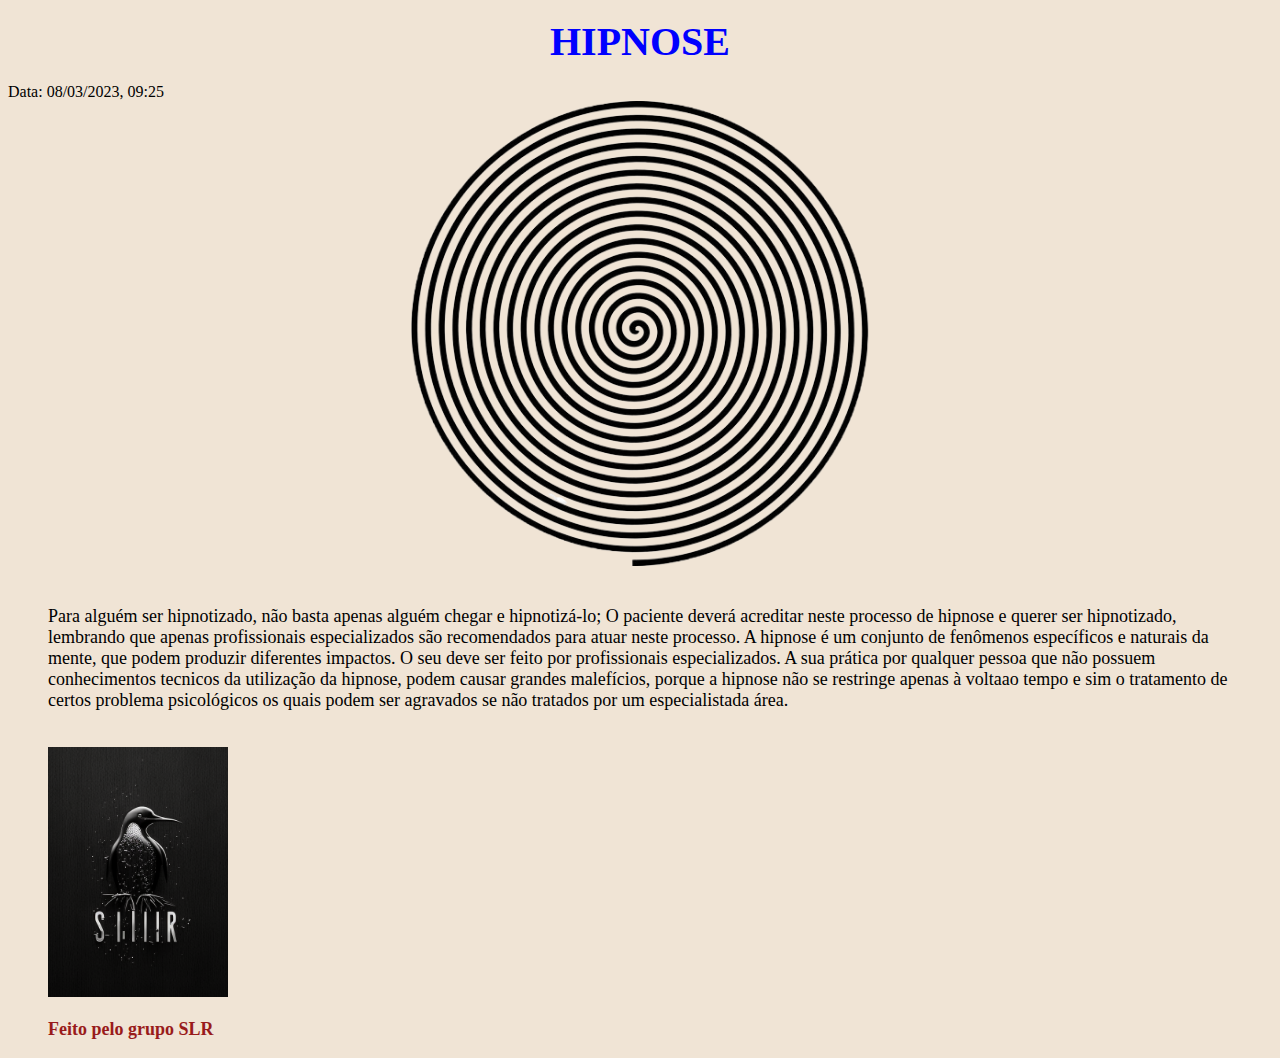
<file: Animacao com Rotacao/index.html>
<!DOCTYPE html>
<html lang="pt-BR">
<head>
    <meta charset="UTF-8">
    <meta http-equiv="X-UA-Compatible" content="IE=edge">
    <meta name="viewport" content="width=device-width, initial-scale=1.0">
    <title>A Hipnose</title>
    <link rel="stylesheet" href="style.css">
    
    
    
</head>
<body id="fundo">
    <center><div class="text">HIPNOSE</div> </center>
    <br> Data: 08/03/2023, 09:25   

<section>
    <center><div class="image_with_animation" ><img src="espiral-caracol.png" height="465px" width="460px"></div></center>
    <br>
    <p class="text2">Para alguém ser hipnotizado, não basta apenas alguém chegar e hipnotizá-lo; O paciente deverá acreditar neste processo
      de hipnose e querer ser hipnotizado, lembrando que apenas profissionais especializados são recomendados para atuar neste processo. A hipnose
      é um conjunto de fenômenos específicos e naturais da mente, que podem produzir diferentes impactos. O seu deve ser feito por profissionais especializados.
      A sua prática por qualquer pessoa que não possuem conhecimentos tecnicos da utilização da hipnose, podem causar grandes malefícios, porque a hipnose não
      se restringe apenas à voltaao  tempo e sim o tratamento de certos problema psicológicos os quais podem ser agravados se não tratados por um especialistada área.
    </p>
    
</section>
<footer>
    <br>
    <tr><img src="SLR.png" width="180" height="250" style="padding-left: 40px;"><p class="group">Feito pelo grupo SLR</p></tr>
    
</footer>
<script src="coding.js"></script>
</body>
</html>
</file>
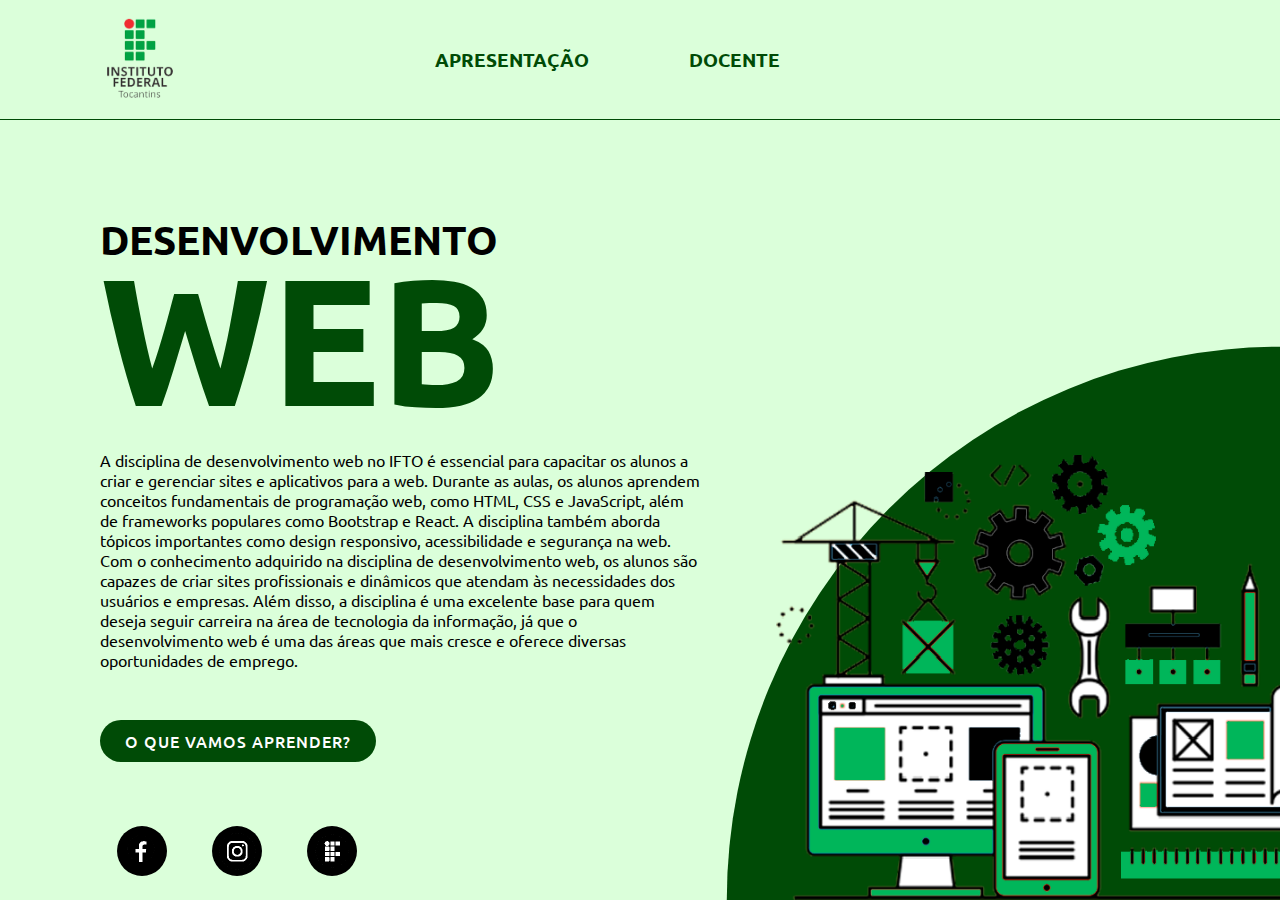
<file: Des. Web/index.html>
<!DOCTYPE html>
<html lang="pt-br">
<head>
    <meta charset="UTF-8">
    <meta http-equiv="X-UA-Compatible" content="IE=edge">
    <meta name="viewport" content="width=device-width, initial-scale=1.0">
    <link rel="stylesheet" type="text/css" href="style.css" media="screen" />
    <title>Desenvolvimento WEB - IFTO</title>
</head>
<body>
    <section>
        <div class="circulo"></div>
            <header>
                <a href="#"><img src="images\iftologo.png" alt="logo" class="logo"></a>
                <nav class="navegacao">
                    <ul>
                        <li><a href="index.html">APRESENTAÇÃO</a></li>
                        <li><a href="docente.html">DOCENTE</a></li>
                    </ul>
                </nav>
            </header>
            <div class="container">
                <div class="texto">
                    <h2>DESENVOLVIMENTO<br><span>WEB</span></h2>
                    <p>A disciplina de desenvolvimento web no IFTO é essencial para capacitar os alunos a criar e gerenciar sites e aplicativos para a web. Durante as aulas, os alunos aprendem conceitos fundamentais de programação web, como HTML, CSS e JavaScript, além de frameworks populares como Bootstrap e React. A disciplina também aborda tópicos importantes como design responsivo, acessibilidade e segurança na web. Com o conhecimento adquirido na disciplina de desenvolvimento web, os alunos são capazes de criar sites profissionais e dinâmicos que atendam às necessidades dos usuários e empresas. Além disso, a disciplina é uma excelente base para quem deseja seguir carreira na área de tecnologia da informação, já que o desenvolvimento web é uma das áreas que mais cresce e oferece diversas oportunidades de emprego. </p>
                    <a href="oquevamosaprender.html">O QUE VAMOS APRENDER?</a>
                </div>
            </div>
            <ul class="icons">
                <li><a href="https://www.facebook.com/CampusAraguainaIFTO/?locale=pt_BR" target="_blank"><img src="images\facebook.png" alt="icons"></a></li>
                <li><a href="https://www.instagram.com/ifto.araguaina/" target="_blank"><img src="images\instagram.png" alt="icons"></a></li>
                <li><a href="http://www.ifto.edu.br/araguaina" target="_blank"><img src="images\ifto.png" alt="icons"></a></li>
            </ul>
            <div class="vetor">
                <img src="images\imagem-vetor1.png" alt="imagemvetor" class="imagem1">


            </div>      
    </section>
    <footer>

        
    </footer>
    
</body>
</html>
</file>
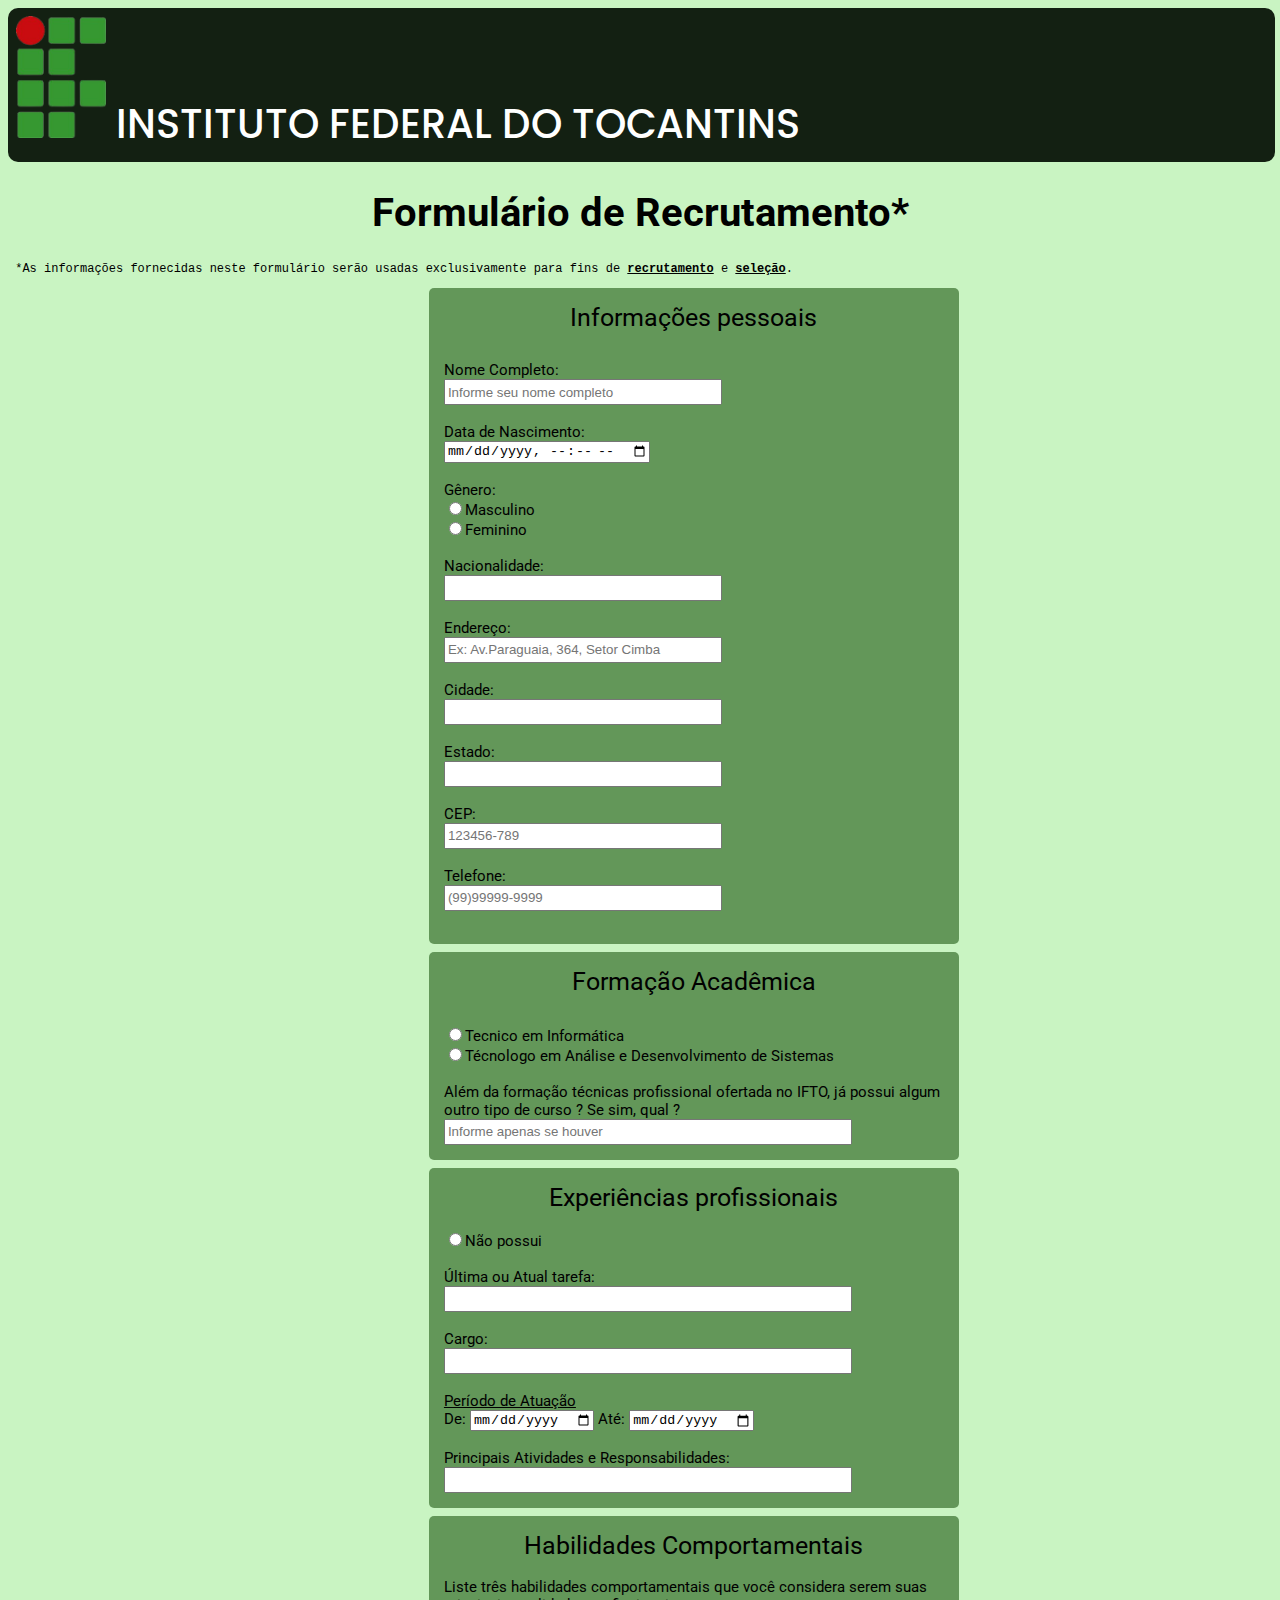
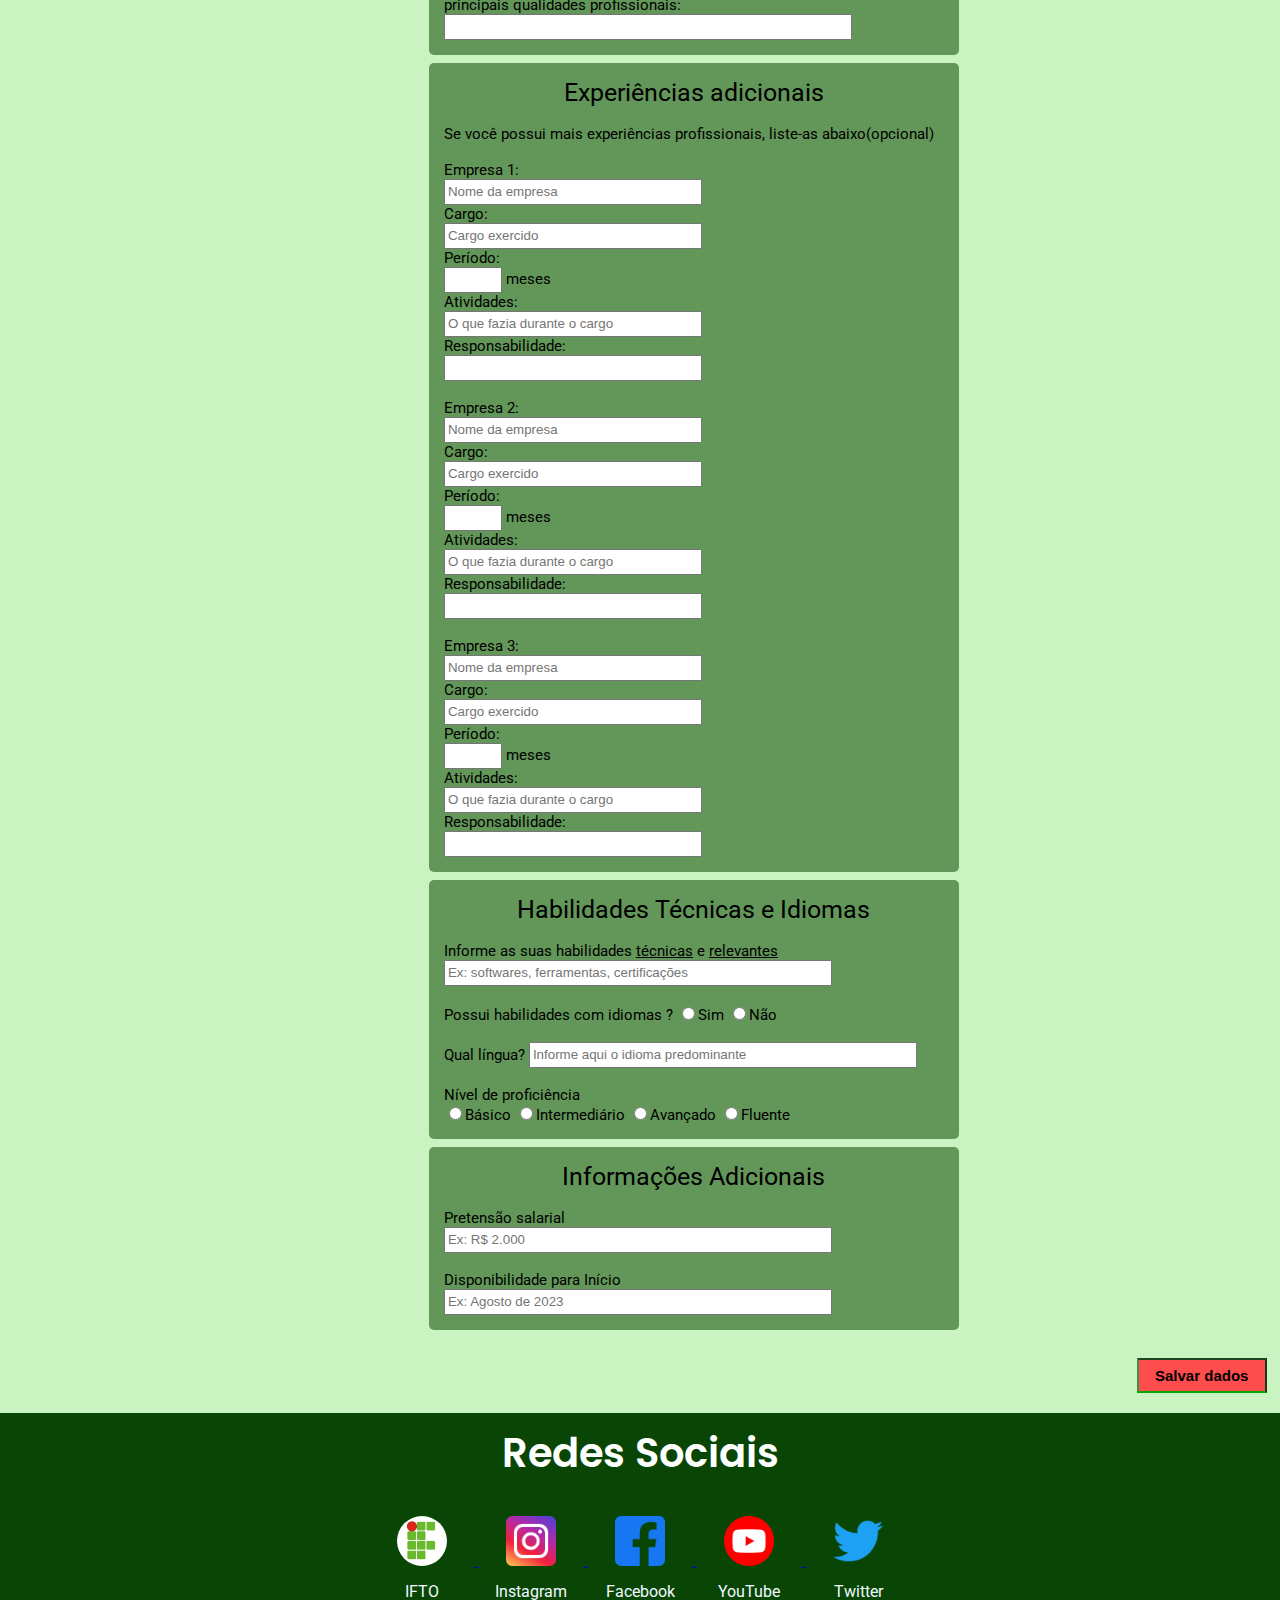
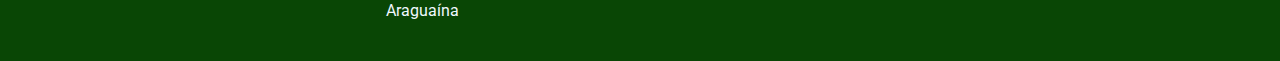
<file: FormularioIFTO/index.html>
<!DOCTYPE html>
<html lang="pt-BR">
<head>
    <meta charset="UTF-8">
    <meta http-equiv="X-UA-Compatible" content="IE=edge">
    <meta name="viewport" content="width=device-width, initial-scale=1.0">
    <title>Formulário de recrutamento</title>
    <link rel="stylesheet" href="style.css">
</head>

<body class="fundo">
    <header class="cabecalho">
        <div>
            <img src="imagens/logoif.png" width="90px" alt="50">
            INSTITUTO FEDERAL DO TOCANTINS
        </div>
    </header>

    <div class="titulo">
        <h1>Formulário de Recrutamento*</h1> 
    </div>
    <div class="notaTitulo">
    <pre> *As informações fornecidas neste formulário serão usadas exclusivamente para fins de <b><u>recrutamento</u></b> e <b><u>seleção</u></b>.</pre> 
    </div>
        <div class="alinhar">
            <form action="" class="layout"><center>Informações pessoais</center><br>
                <div id="textLayout">
                    <label for="name">Nome Completo:</label><br><input type="text" id="name" name="name" width="400px" placeholder="Informe seu nome completo"><br><br>
                    <label for="data">Data de Nascimento:</label><br><input type="datetime-local" id="data" name="data"><br>
                    <br><label for="genero">Gênero:</label><br>
                        <input type="radio" id="genero" name="genero" value="Masculino">Masculino<br>
                        <input type="radio" id="genero" name="genero" value="Feminino">Feminino<br>
                    <br><label for="nacionalidade">Nacionalidade:</label><br><input type="text" id="nacionalidade" name="nacionalidade"><br><br>
                    <label for="ender">Endereço:</label><br><input type="text" id="ender" name="ender" placeholder="Ex: Av.Paraguaia, 364, Setor Cimba"><br><br>
                    <label for="city">Cidade:</label><br><input type="text" id="city" name="city"><br><br>
                    <label for="estado">Estado:</label><br><input type="text" id="estado" name="estado"><br><br>
                    <label for="cep">CEP:</label><br><input type="number" id="cep" name="cep" placeholder="123456-789"><br><br>
                    <label for="phone">Telefone:</label><br><input type="number" id="phone" name="phone" placeholder="(99)99999-9999"><br><br>
                </div>
            </form>
    
            <form action="salvar.js" class="layout"><center> Formação Acadêmica </center><br>
                <div id="textLayout">
                    <input type="radio" id="formAcad" name="formAcad">Tecnico em Informática<br>
                    <input type="radio" id="formAcad" name="formAcad">Técnologo em Análise e Desenvolvimento de Sistemas<br>
                    <br><label for="formacatecnica">Além da formação técnicas profissional ofertada no IFTO, já possui algum outro tipo de curso ? Se sim, qual ?</label>
                    <input type="text" name="outraFormacao" id="outraFormacao" placeholder="Informe apenas se houver">
                </div>        
            </form>
                
            <form action="salvar.js" class="layout"><center> Experiências profissionais </center>
                <div id="textLayout">
                    <br><input type="radio" id="naotem" name="naotem">Não possui<br><br>
                        <div id="possuiExperiencia">
                            <label for="">Última ou Atual tarefa:</label><br>
                            <input type="text" name="ultimatarefa" id="Ultimatarefa"><br><br>
                            <label for="ultimocargo">Cargo:</label><br>
                            <input type="text" id="Ultimocargo" name="ultimocargo"><br><br>
                            <label for="periodo"><u>Período de Atuação</u></label><br>
                            <label for="inicio">De:</label>
                            <input type="date" name="inicio" id="inicio">
                            <label for="fim">Até:</label>
                            <input type="date" name="fim" id="fim"><br><br>
                            <label for="principaisatividades">Principais Atividades e Responsabilidades:</label><br>
                            <input type="text" name="principaisatividades" id="Principaisatividades"><br>
                        </div>
                </div>
            </form>
        
            <form action="salvar.js" class="layout"><center>Habilidades Comportamentais</center>
                <div id="textLayout"><br>
                    <label for="">Liste três habilidades comportamentais que você considera serem suas principais qualidades profissionais:</label>
                    <input type="text" name="comportamento" id="Comportamento">
                </div>
            </form>
        
            <form class="layout"><center>Experiências adicionais</center>
                <div id="textLayout"><br>
                    <label for="experient">Se você possui mais experiências profissionais, liste-as abaixo(opcional)</label><br><br>
                    <span><label for="empresa1">Empresa 1:</label><br></span>
                    <span><input type="text" name="empresa1" id="empresa" placeholder="Nome da empresa"><br></span>
                    <span class="ladoalado"><label for="cargo1">Cargo:</label><br></span>
                    <span class="ladoalado"><input type="text" name="cargo1" id="cargo" placeholder="Cargo exercido"><br></span>
                    <span class="ladoalado"><label for="periodo1">Período:</label><br></span>
                    <span class="ladoalado"><input type="number" name="periodo1" id="periodo"> meses<br></span>
                    <span class="ladoalado"><label for="atividade1">Atividades:</label><br></span>
                    <span class="ladoalado"><input type="text" name="atividade1" id="atividade" placeholder="O que fazia durante o cargo"><br></span>
                    <span class="ladoalado"><label for="responsabilidade1">Responsabilidade:</label><br></span>
                    <span class="ladoalado"><input type="text" name="responsabilidade1" id="responsabilidade"></span>
                    <br><br>
                    <span><label for="empresa2">Empresa 2:</label><br></span>
                    <span><input type="text" name="empresa2" id="empresa" placeholder="Nome da empresa"><br></span>
                    <span class="ladoalado"><label for="cargo2">Cargo:</label><br></span>
                    <span class="ladoalado"><input type="text" name="cargo2" id="cargo" placeholder="Cargo exercido"><br></span>
                    <span class="ladoalado"><label for="periodo2">Período:</label><br></span>
                    <span class="ladoalado"><input type="number" name="periodo2" id="periodo"> meses<br></span>
                    <span class="ladoalado"><label for="atividade2">Atividades:</label><br></span>
                    <span class="ladoalado"><input type="text" name="atividade2" id="atividade" placeholder="O que fazia durante o cargo"><br></span>
                    <span class="ladoalado"><label for="responsabilidade2">Responsabilidade:</label><br></span>
                    <span class="ladoalado"><input type="text" name="responsabilidade2" id="responsabilidade"></span>
                    <br><br>
                    <span><label for="empresa3">Empresa 3:</label><br></span>
                    <span><input type="text" name="empresa3" id="empresa" placeholder="Nome da empresa"><br></span>
                    <span><label for="cargo3">Cargo:</label><br></span>
                    <span><input type="text" name="cargo3" id="cargo" placeholder="Cargo exercido"><br></span>
                    <span><label for="periodo3">Período:</label><br></span>
                    <span><input type="number" name="periodo3" id="periodo"> meses<br></span>
                    <span><label for="atividade3">Atividades:</label><br></span><span>
                    <input type="text" name="atividade3" id="atividade" placeholder="O que fazia durante o cargo"><br></span>
                    <span><label for="responsabilidade3">Responsabilidade:</label><br></span>
                    <span><input type="text" name="responsabilidade3" id="responsabilidade"></span>
                </div>
            </form>
    
            <form action="" class="layout"><center>Habilidades Técnicas e Idiomas</center>
                <div id="textLayout"><br>
                    <label for="habiliTecnica">Informe as suas habilidades <u>técnicas</u> e <u>relevantes</u></label><br>
                    <input type="text" name="habiliTecnica" id="habiliTecnica" cols="30" rows="3" placeholder="Ex: softwares, ferramentas, certificações"><br><br>
                    <label for="idioma">Possui habilidades com idiomas ?</label>
                        <input type="radio" name="idioma" id="idioma">Sim
                        <input type="radio" name="idioma" id="idioma">Não
                    <div class="idiomaSim"><br>
                            <label for="possuiidioma">Qual língua?</label>
                            <input type="text" id="possuiidioma" placeholder="Informe aqui o idioma predominante"><br><br>
                            <label for="nivelIdioma">Nível de proficiência</label><br>
                            <input type="radio" name="nivelIdioma" id="nivelIdioma">Básico
                            <input type="radio" name="nivelIdioma" id="nivelIdioma">Intermediário
                            <input type="radio" name="nivelIdioma" id="nivelIdioma">Avançado
                            <input type="radio" name="nivelIdioma" id="nivelIdioma">Fluente
                    </div>
                </div>
            </form>
            
            <form action="" class="layout"><center>Informações Adicionais</center>
                <div id="textLayout"><br>
                    <label for="infoAdicionais">Pretensão salarial</label><br>
                    <input type="text" name="infoAdicionais" id="InfoAdicionais" placeholder="Ex: R$ 2.000"><br><br>
                    <label for="disponibilidade">Disponibilidade para Início</label><br>
                    <input type="text" name="disponibilidade" id="Disponibilidade" placeholder="Ex: Agosto de 2023">
                </div>
            </form>
        </div>
    <div id="alinhaBotao">
        <input type="button" id="salvarDados" value="Salvar dados">
    </div>
</body>
<footer class="rodape">
    <div id="rodapeh">Redes Sociais</div>
        <div class="contatos"><br>
            <a href="http://www.ifto.edu.br/araguaina" target="_blank">
                <div class="ajustar"><img src="imagens/if.jpg" width="50px" class="contatoIF"><p>IFTO Araguaína</p></div>
            </a>
            <a href="https://www.instagram.com/ifto.araguaina/" target="_blank">
                <div class="ajustar"><img src="imagens/instagram.png" width="50px"><p>Instagram</p></div>
            </a>
            <a href="https://www.facebook.com/CampusAraguainaIFTO/" target="_blank">
                <div class="ajustar"><img src="imagens/facebook.png" width="50px"><p>Facebook</p></div>
            </a>
            <a href="https://www.youtube.com/IFTOCampusAraguaina" target="_blank">
                <div class="ajustar"><img src="imagens/youtube.png" width="50px"><p>YouTube</p></div>
            </a>
            <a href="https://twitter.com/IFTOoficial" target="_blank">
                <div class="ajustar"><img src="imagens/twitter.png" width="50px"><p>Twitter</p></div>
            </a>
        </div>
    </div>
</footer>
</html>
</file>
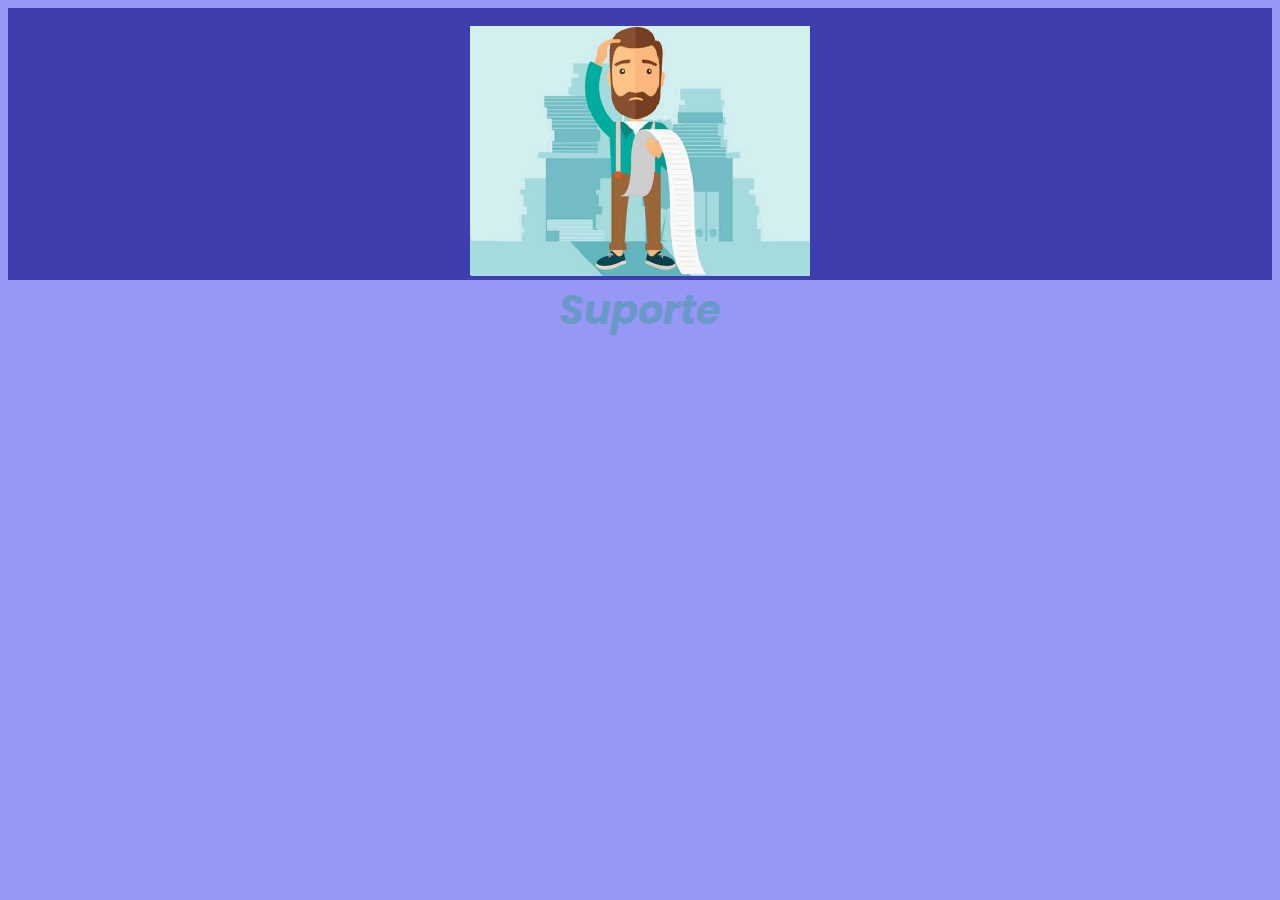
<file: HTML/index.html>
<!DOCTYPE html>
<html lang="en">
<head>
    <meta charset="UTF-8">
    <meta http-equiv="X-UA-Compatible" content="IE=edge">
    <meta name="viewport" content="width=device-width, initial-scale=1.0">
    <title>Document</title>
</head>
<style>
    @import url('https://fonts.googleapis.com/css2?family=Poppins:ital,wght@0,500;0,600;1,500&family=Roboto+Condensed:wght@300&display=swap');
    .linha{
        background-color: rgb(62, 62, 175);
        width: auto;
        display: inline-flez;
    }
    .sup{
        font-size: 40px;
        color: rgb(106, 153, 201);
        font-weight:300;
        font-family: 'Poppins', sans-serif;
        font-style: italic;
        font-weight: bolder;
    }
    .alinhar{
        border-radius: 5px;
        text-align: center;
    }
    body{
        background-color: rgb(151, 151, 246);
    }
</style>
<header>
    <div class="linha"> 
        <div class="alinhar">
            <img  src="Financias pessoais.png" height="250px" width="340px">
        </div>
        
    </div>
</header>
<body>
    <center><div class="sup">Suporte</div></center>
</body>
</html>
</file>
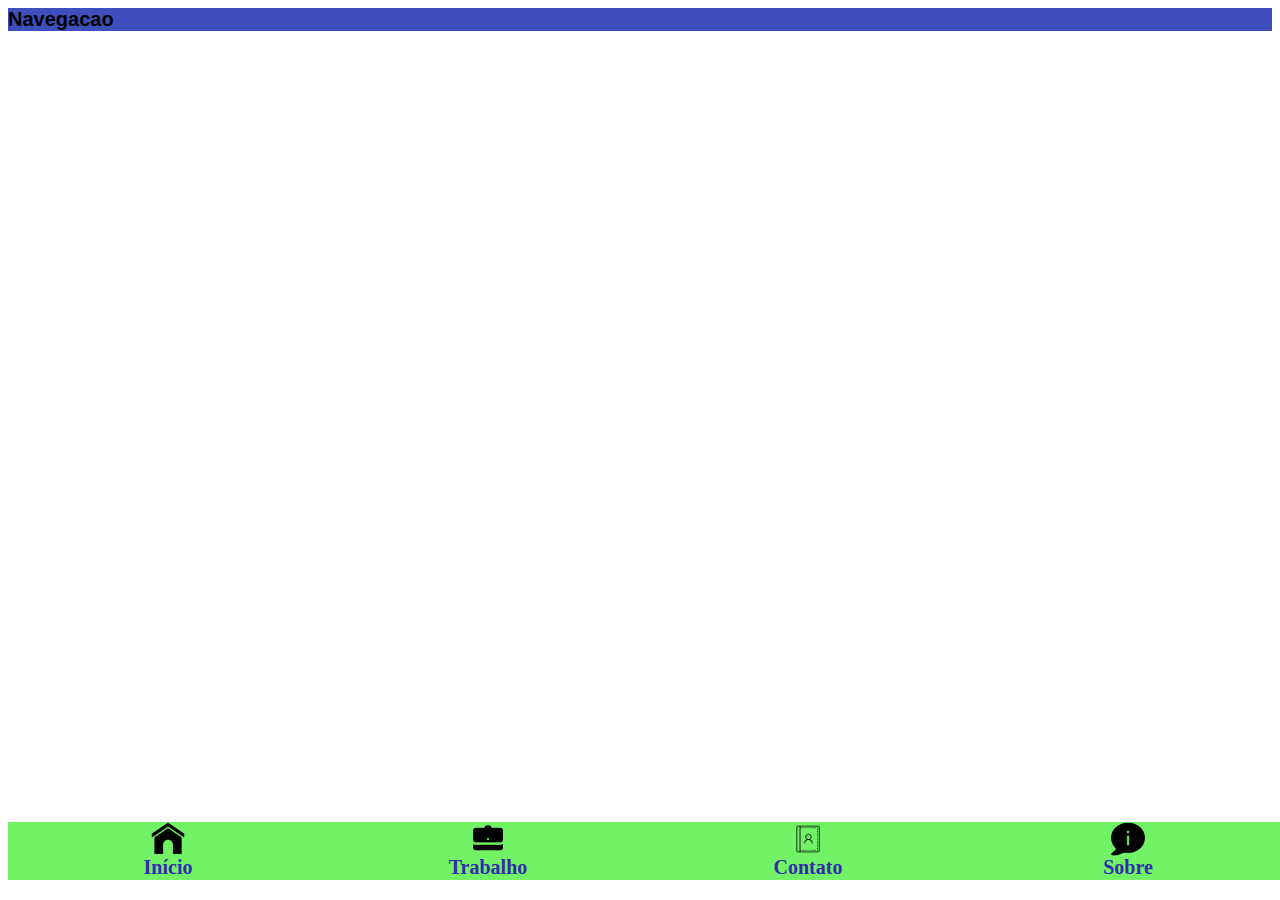
<file: MobileTabNavigation/index.html>
<!DOCTYPE html>
<html lang="pt-BR">
<head>
  <meta charset="UTF-8">
  <meta http-equiv="X-UA-Compatible" content="IE=edge">
  <meta name="viewport" content="width=device-width, initial-scale=1.0">
  <title>Mobile Tab Navigation</title>
  <link rel="stylesheet" href="style.css">
</head>
<body>
  <div id="font-text" class="tableMod">
    <ul class="mobile">
      <button id="0" class="t">
        <a href="#"><img src="Imagens/inicio.png" wigth="34px" height="34px">Início</a>
      </button>
      <button id="1" class="t"> 
        <a href="#"><img src="Imagens/trabalho.png" wigth="34px" height="34px">Trabalho</a>
      </button>
      <button id="2" class="t">
        <a href="#"><img src="Imagens/contato.png" wigth="34px" height="34px">Contato</a>
      </button>
      <button id="3" class="t">
        <a href="#"><img src="Imagens/sobre.png" wigth="34px" height="34px">Sobre</a>
      </button>
    </ul>
  </div>
  <div class="nav">Navegacao</div>
  <script src="coding.js"></script>
</body>
</html>
</file>
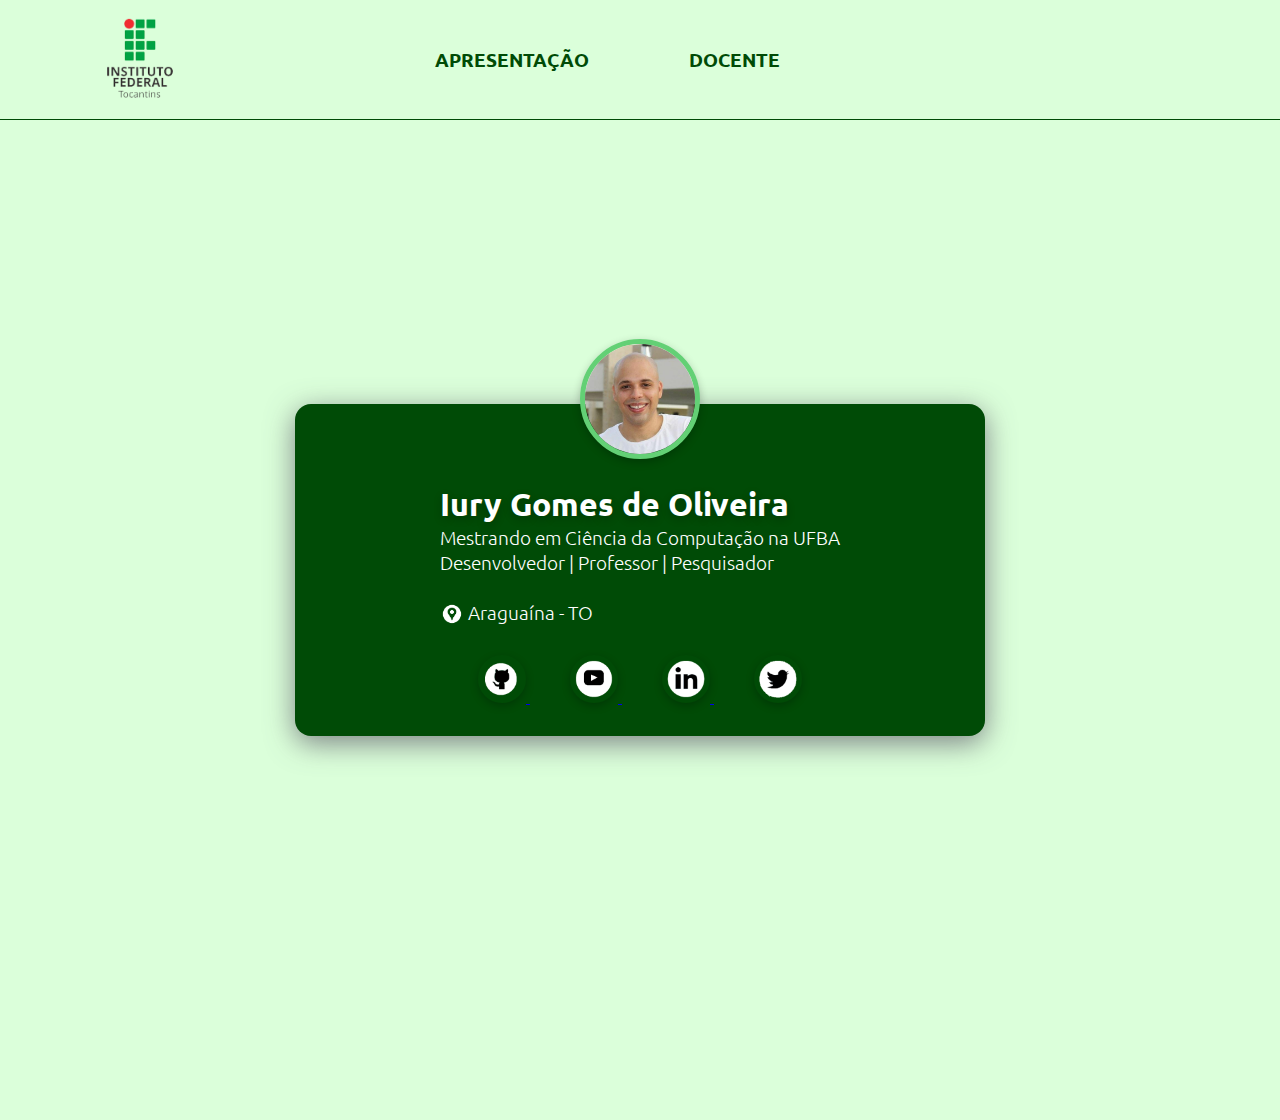
<file: Des. Web/docente.html>
<!DOCTYPE html>
<html lang="pt-br">
<head>
    <meta charset="UTF-8">
    <meta http-equiv="X-UA-Compatible" content="IE=edge">
    <meta name="viewport" content="width=device-width, initial-scale=1.0">
    <link rel="stylesheet" type="text/css" href="style.css" media="screen"/>
    <title>Iury Gomes de Oliveira</title>
</head>
<body>
    <section class="oquevamosaprender">
        
        
        <header>
            <a href="#"><img src="images\iftologo.png" alt="logo" class="logo"></a>
            <nav class="navegacao">
                <ul>
                    <li><a href="index.html">APRESENTAÇÃO</a></li>
                    <li><a href="docente.html">DOCENTE</a></li>
                </ul>
            </nav>
        </header>
        
    <div class="containerperfil">
        <div class="card">

            <img src="images\iury.jpg" alt="perfil" class="profile-img">
            <div class="circulodocente"></div>
            <div class="container-text">
                <h1 class="name">
                    Iury Gomes de Oliveira
                </h1>

                <h3 class="desc">
                    Mestrando em Ciência da Computação na UFBA<br>
                    Desenvolvedor | Professor | Pesquisador<br><br>

                    <img src="images\adressicon.png" alt="endereço" class="address-icon"> Araguaína - TO
                </h3>
            </div>

            <div class="socials">
                <a href="https://github.com/iurygdeoliveira" target="_blank">
                    <img src="images\githubiury.png" alt="github">
                </a>
                <a href="https://www.youtube.com/channel/UCTM1Idirf0ALOdEdq31qkjg?view_as=subscriber" target="_blank">
                    <img src="images\youtubeiury.png" alt="youtube">
                </a>
                <a href="https://www.linkedin.com/in/iurygdeoliveira/" target="_blank">
                    <img src="images\linkediniury.png" alt="linkedin">
                </a>
                <a href="https://twitter.com/IuryProf" target="_blank">
                    <img src="images\twitterury.png" alt="twitter">
                </a>
            </div>
        </div>
    </div>
    
    </section>
    
</body>
</html>
</file>
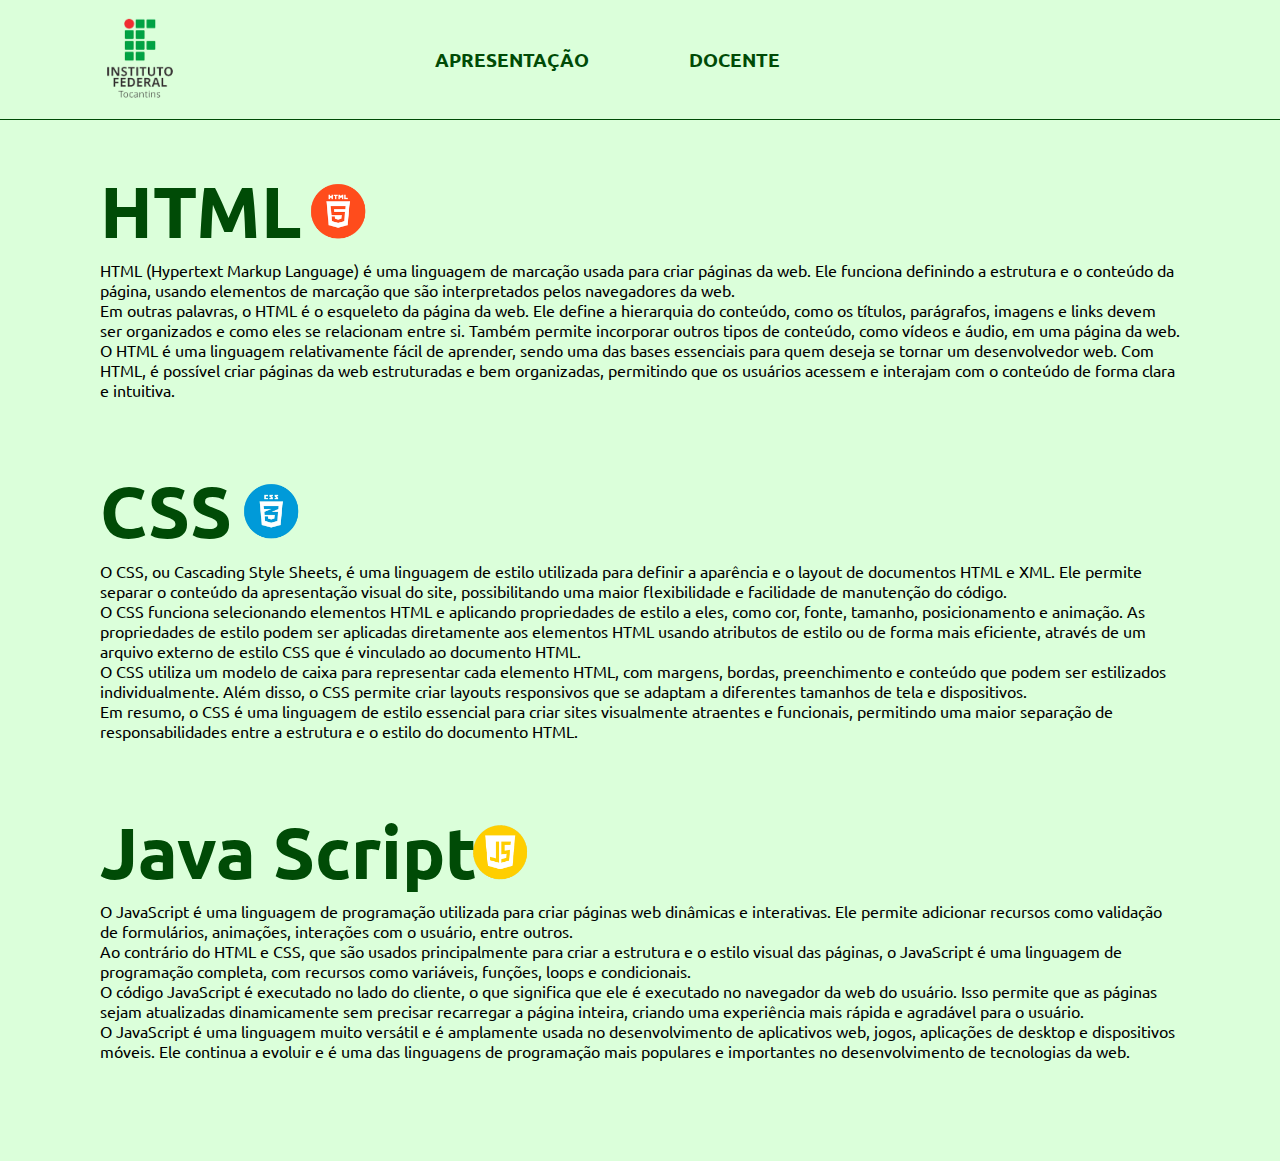
<file: Des. Web/oquevamosaprender.html>
<!DOCTYPE html>
<html lang="pt-br">
<head>
    <meta charset="UTF-8">
    <meta http-equiv="X-UA-Compatible" content="IE=edge">
    <meta name="viewport" content="width=device-width, initial-scale=1.0">
    <title>O que vamos aprender?</title>
    <link rel="stylesheet" type="text/css" href="style.css" media="screen"/>
</head>
<body>
    <section class="oquevamosaprender">
            <header>
                <a href="#"><img src="images\iftologo.png" alt="logo" class="logo"></a>
                <nav class="navegacao">
                    <ul>
                        <li><a href="index.html">APRESENTAÇÃO</a></li>
                        <li><a href="docente.html">DOCENTE</a></li>
                    </ul>
                </nav>
            </header>
            <div class="container2">
                <div class="texto">
                    <img src="images\html.png" alt="html" class="htmlpng">
                    <h2>HTML<br></h2>
                    <p>HTML (Hypertext Markup Language) é uma linguagem de marcação usada para criar páginas da web. Ele funciona definindo a estrutura e o conteúdo da página, usando elementos de marcação que são interpretados pelos navegadores da web.</p>

                    <p>Em outras palavras, o HTML é o esqueleto da página da web. Ele define a hierarquia do conteúdo, como os títulos, parágrafos, imagens e links devem ser organizados e como eles se relacionam entre si. Também permite incorporar outros tipos de conteúdo, como vídeos e áudio, em uma página da web.</p>
                        
                    <p>O HTML é uma linguagem relativamente fácil de aprender, sendo uma das bases essenciais para quem deseja se tornar um desenvolvedor web. Com HTML, é possível criar páginas da web estruturadas e bem organizadas, permitindo que os usuários acessem e interajam com o conteúdo de forma clara e intuitiva.</p>
                </div>
            </div>
            <div class="container3">
                <div class="texto">
                    <img src="images\css.png" alt="html" class="csspng">
                    <h2>CSS<br></h2>
                    <p>O CSS, ou Cascading Style Sheets, é uma linguagem de estilo utilizada para definir a aparência e o layout de documentos HTML e XML. Ele permite separar o conteúdo da apresentação visual do site, possibilitando uma maior flexibilidade e facilidade de manutenção do código.</p>

                    <p>O CSS funciona selecionando elementos HTML e aplicando propriedades de estilo a eles, como cor, fonte, tamanho, posicionamento e animação. As propriedades de estilo podem ser aplicadas diretamente aos elementos HTML usando atributos de estilo ou de forma mais eficiente, através de um arquivo externo de estilo CSS que é vinculado ao documento HTML.</p>
                        
                    <p>O CSS utiliza um modelo de caixa para representar cada elemento HTML, com margens, bordas, preenchimento e conteúdo que podem ser estilizados individualmente. Além disso, o CSS permite criar layouts responsivos que se adaptam a diferentes tamanhos de tela e dispositivos.</p>
                        
                    <p>Em resumo, o CSS é uma linguagem de estilo essencial para criar sites visualmente atraentes e funcionais, permitindo uma maior separação de responsabilidades entre a estrutura e o estilo do documento HTML.</p>
                </div>
            </div>
            <div class="container4">
                <div class="texto">
                    <img src="images\js.png" alt="html" class="jspng">
                    <h2>Java Script<br></h2>
                    <p>O JavaScript é uma linguagem de programação utilizada para criar páginas web dinâmicas e interativas. Ele permite adicionar recursos como validação de formulários, animações, interações com o usuário, entre outros.</p>

                    <p>Ao contrário do HTML e CSS, que são usados principalmente para criar a estrutura e o estilo visual das páginas, o JavaScript é uma linguagem de programação completa, com recursos como variáveis, funções, loops e condicionais.</p>
                        
                    <p>O código JavaScript é executado no lado do cliente, o que significa que ele é executado no navegador da web do usuário. Isso permite que as páginas sejam atualizadas dinamicamente sem precisar recarregar a página inteira, criando uma experiência mais rápida e agradável para o usuário.</p>
                        
                    <p>O JavaScript é uma linguagem muito versátil e é amplamente usada no desenvolvimento de aplicativos web, jogos, aplicações de desktop e dispositivos móveis. Ele continua a evoluir e é uma das linguagens de programação mais populares e importantes no desenvolvimento de tecnologias da web.</p>
                </div>
            </div>    
    </section>
</body>
</html>
</file>
<file: Animacao com Rotacao/style.css>
.text{
    padding-top: 10px;
    color: blue;
    font-display: 'Roboto';
    font-weight: bold;
    font-size: 40px;
}

.text2{
    font-size: 18px;
    color: black;
    padding-left: 40px;
    padding-right: 40px;
}

.group{
    padding-left: 40px;
    font-size: 18px;
    color: rgb(153, 27, 27);
    font-weight: bold;
}

#fundo{
    background-color: rgb(240, 228, 213);
}

.image_with_animation{
    transform: rotate(infinite);
    position: relative;
    animation: girando 0.9s linear infinite;
}

@keyframes girando{
    from{
        transform: rotate(0);
    }
    to{
        transform: rotate(360deg);
    }
}
</file>
<file: Des. Web/style.css>
@import url('https://fonts.googleapis.com/css2?family=Ubuntu:wght@500&display=swap');

*{
    margin: 0;
    padding: 0;
    box-sizing: border-box;
    font-family: 'Ubuntu', sans-serif;
}

section{
    position: relative;
    width: 100%;
    min-height: 100vh;
    padding: 100px;
    background: #dbffda;
    display: flex;
    align-items: center;
    justify-content: space-between;
    overflow: hidden;
}

.circulo{
    position: absolute;
    top: 0;
    left: 0;
    width: 100%;
    height: 100%;
    background-color: #004b06;
    clip-path: circle(50% at bottom right);
}

header{
    position: absolute;
    top: 0;
    left: 0;
    width: 100%;
    height: 120px;
    padding: 40px 100px;
    display: flex;
    align-items: center;
    justify-content: space-between;
    border-bottom: 1px solid #004b06;
}

.logo{
    width: 80px;
    height: 80px;
}

header.logo{
    position: relative;
    max-width: 100px;
}

.navegacao ul{
    position: relative;
    display: flex;
    margin-right: 400px;
}

.navegacao li{
    list-style: none;
    
}

.navegacao li a{
    color: #004b06;
    display: inline-block;
    text-decoration: none;
    font-weight: 800;
    font-size: 19px;
    margin-left: 100px;        
}

.navegacao li a:hover{
    background-color: rgb(165, 255, 161);
    transition: 0.3s ease-in-out;
    padding: 2px 15px;
    border-radius: 7px;
    color: black;

}

.container{
    position: relative;
    width: 100%;
    display: flex;
    align-items: center;
    justify-content: space-between;
}

.container .texto{
    position: relative;
    max-width: 600px;
    margin-right: 20px;  
    margin-top: 50px; 
}

.container .texto h2{
    color: #000000;
    font-size: 40px;
    margin-bottom: 10px;
    line-height: 2.5em;
    font-weight: 700; 
}

.container .texto h2 span{
    font-size: 4.51em;
    color: #004b06;
}

.container .texto p{
    color: black;
} 

.container .texto a{
    display: inline-block;
    margin-top: 50px;
    padding: 10px 25px;
    background: #004b06;
    color: #fffefe;
    font-weight: 500;
    text-decoration: none;
    letter-spacing: 1px;
    border-radius: 40px;
    transition: 0.3s ease-in-out;
}

.container .texto a:hover{
    transform: translateY(-10px);
}

.icons{
    position: absolute;
    bottom: 24px;
    left: 72px;
    display: flex;
    align-items: center;
    justify-content: center;
}

.icons li{
    list-style: none;
}

.icons li a{
    display: inline-block;
    width: 50px;
    height: 50px;
    border-radius: 50%;
    background: #000000;
    margin-left: 45px;
    display: flex;
    align-items: center;
    justify-content: center;
    transition: 0.3s ease-in-out;
}

.icons li a:hover{
    background-color: #08b516;
    transform: translateY(-10px);
}

.icons li a img{
    transform: scale(0.5);
}

.vetor{
    position: absolute;
    right: 0;
    bottom: -80px;   
    right: -80px;
}

.vetor img{
    width: 600px;
}



/*O QUE VAMOS APRENDER*/

.oquevamosaprender{
    position: relative;
    width: 100%;
    min-height: 100vh;
    padding-left: 100px;
    padding-top: 100px;
    padding-right: 100px;
    background: #dbffda;
    display: block;
    align-items: center;
    justify-content: space-between;
    overflow: hidden;
}

.container2{
    position: relative;
    width: 100%;
    align-items: center;
    justify-content:end;
}

.container2 .texto{
    position: relative;
    max-width: 1200px;
    margin-right: 0px;  
    margin-top: 0px; 
}

.container2 .texto h2{
    margin-bottom: -40px;
    line-height: 2.5em;
    font-weight: 700;
    font-size: 4.51em;
    color: #004b06;
    
}

.container2 .texto p{
    color: black;
    margin-top: 0px;
    margin-left: 0px;
} 


.container2 .texto .htmlpng{
    height: 80px;
    width: 80px;
    margin-bottom: -132px;
    margin-left: 198px;
    justify-content: space-between;
    align-items: center;
}

.container3{
    position: relative;
    width: 100%;
    align-items: center;
    justify-content:end;
}

.container3 .texto{
    position: relative;
    max-width: 1200px;
    margin-right: 0px;  
    margin-top: 0px; 
}

.container3 .texto h2{
    margin-bottom: -40px;
    line-height: 2.5em;
    font-weight: 700;
    font-size: 4.51em;
    color: #004b06;
    
}

.container3 .texto p{
    color: black;
    margin-top: 0px;
    margin-left: 0px;
} 


.container3 .texto .csspng{
    height: 80px;
    width: 80px;
    margin-bottom: -132px;
    margin-left: 131px;
    justify-content: space-between;
    align-items: center;
}

.container4{
    position: relative;
    width: 100%;
    align-items: center;
    justify-content:end;
}

.container4 .texto{
    position: relative;
    max-width: 1200px;
    margin-right: 0px;  
    margin-top: 0px; 
}

.container4 .texto h2{
    margin-bottom: -40px;
    line-height: 2.5em;
    font-weight: 700;
    font-size: 4.51em;
    color: #004b06;
    
}

.container4 .texto p{
    color: black;
    margin-top: 0px;
    margin-left: 0px;
} 


.container4 .texto .jspng{
    height: 80px;
    width: 80px;
    margin-bottom: -132px;
    margin-left: 360px;
    justify-content: space-between;
    align-items: center;
}

/*DOCENTE*/

.containerperfil {
    width: 100%;
    height: 100vh;
    margin-top: 20px;
    
    display: flex;
    justify-content: center;
    align-items: center;
}

.card {
    width: 690px;
    background-color:#004b06;
    border-radius: 16px;
    display: flex;
    flex-direction: column;
    align-items: center;
    box-shadow: rgba(100, 100, 111, 0.8) 0px 7px 29px 0px;
}

.profile-img {
    width: 120px;
    border-radius: 50%;
    border: #63d075 5px solid;
    box-shadow: rgba(0, 0, 0, 0.24) 0px 3px 8px;
    transform: translateY(-65px);
}

.container-text {
    margin-top: -40px;
}

h1.name {
    margin: 0;
    text-shadow: rgba(0, 0, 0, 0.24) 0px 3px 8px;
    color: white;
}

h3.desc {
    font-weight: 1;
  
    color: white;
}

.address-icon {
    width: 24px;
    filter: brightness(15);
    margin-bottom: -6px;
}

.socials {
    margin: 30px 0;
}

.socials a {
    margin-right: 40px;
}

.socials a:last-child {
    margin-right: 0;
}

.socials img {
    width: 48px;
    transition: all .3s;
    box-shadow: rgba(0, 0, 0, 0.24) 0px 3px 8px;
    border-radius: 50%;
}

.socials img:hover {
    transform: scale(110%);
}

.socials img:active {
    transform: scale(103%);
}
</file>
<file: FormularioIFTO/style.css>
@import url('https://fonts.googleapis.com/css2?family=Roboto:wght@500&display=swap');
@import url('https://fonts.googleapis.com/css2?family=Poppins:wght@500;600&display=swap');
.fundo{
    background-color: rgba(196, 243, 188, 0.918);
}
header div{
    font-weight: 500;
    font-family: 'Poppins', sans-serif;;
}
.cabecalho{
    background-color: rgb(19, 32, 18);
    color: rgb(255, 255, 255);
    font-size: 40px;
    padding: 8px;
    width: 99%;
    border-radius: 10px;
    text-align: left;
}
.alinhar{
    margin-left: 33.3%;
    width: 800px;
}
.titulo{
    font-size: 20px;
    text-align: center;
    font-family: 'Roboto', sans-serif;;
}
.notaTitulo{
    font-size: 12px;
}
.alinhar{
    align-items: end;
}
.layout{
    padding: 15px;
    border-radius: 5px;
    background-color: rgba(89, 143, 80, 0.918);
    font-size: 25px;
    margin-bottom: 8px;
    text-align: left;
    font-family: 'Roboto', sans-serif;;
    width: 500px;
    
}
#textLayout{
    font-size: 15px;
}
.alinhaBotaoa{
    padding-left: 50%;
    width: 100%;
    align-items: center;
}
#alinhaBotao{
    width: 98%;
    text-align:right;
    padding: 20px;
}
#salvarDados{
    width: 130px;
    height: 35px;
    font-size: 15px;
    font-weight: bolder;
    border-color: rgb(32, 66, 31) rgb(68, 140, 66) rgb(9, 255, 0);
    background-color: rgb(255, 76, 76);
}
#rodapeh{
    font-size: 40px;
    font-weight: 600;
    font-family: 'Poppins', sans-serif;;
    color: white;
    
}
.rodape{
    background-color: rgb(9, 70, 5);
    position: absolute;
    left: 0;
    right: 0;
    padding: 10px;
    text-align: center;
}
.ajustar{
    display: inline-table;
    padding: 15px;
    font-family: 'Roboto', sans-serif;;
    color: aliceblue;
    width: 75px;
    display: inline-flex;
    align-items: center;
    flex-direction: column;
}

.contatoIF{
    border-radius: 250px;
}
/*------------------------------------------------*/
/* Dimencionamento das caixas de entrada de dados */
#name{
    width: 270px;
    height: 20px;
}
#ender{
    width: 270px;
    height: 20px;
}
#city{
    width: 270px;
    height: 20px;
}
#phone{
    width: 270px;
    height: 20px;
}
#estado{
    width: 270px;
    height: 20px;
}
#cep{
    width: 270px;
    height: 20px;
}
#nacionalidade{
    width: 270px;
    height: 20px;
}
#outraFormacao{
    width: 400px;
    height: 20px;
}
#Ultimatarefa{
    width: 400px;
    height: 20px;
}
#Ultimocargo{
    width: 400px;
    height: 20px;
}
#Principaisatividades{
    width: 400px;
    height: 20px;
}
#empresa{
    width: 250px;
    height: 20px;
}
#cargo{
    width: 250px;
    height: 20px;
}
#periodo{
    width: 50px;
    height: 20px;
}
#responsabilidade{
    width: 250px;
    height: 20px;
}
#atividade{
    width: 250px;
    height: 20px;
}
#habiliTecnica{
    width: 380px;
    height: 20px;
}
#possuiidioma{
    width: 380px;
    height: 20px;
}
#Comportamento{
    width: 400px;
    height: 20px;
}
#InfoAdicionais{
    width: 380px;
    height: 20px;
}
#Disponibilidade{
    width: 380px;
    height: 20px;
}
/*----------------------------------------------*/
/*----------------------------------------------*/
</file>
<file: MobileTabNavigation/style.css>
#font-text{
    font-size: 20px;
    display: flex;
    align-items: center;
}

.t{
    width: 25%;
    background-color: rgb(113, 243, 101);
    border: none;
    width: 100%;
    padding-top: 0%;
    font-size: 20px;
    font-weight: bolder;
    font-family: Verdana;
}

#font-text a{
    text-decoration: dashed;
}

.nav{
    font-size: 20px;
    font-weight: bolder;
    font-family: Arial;
    background-color: rgb(63, 78, 189);
    height: auto;
    width: auto;
    align-items: left;
    justify-content: center;
}

.tableMod{
    position: static;
    bottom: 0;
    width: 100%;
}

.mobile{
    display: flex;
    padding: 0;
    position: absolute;
    bottom: 0;
    align-items: center;
    width: 100%;
}

.mobile a{
    display: flex;
    flex-direction: column;
    justify-content: center;
    align-items: center;
    color: rgb(51, 42, 173);
}

.mobile a:hover{
    background-color: rgb(169, 17, 73);
    color: rgb(255, 255, 255);
}

.mobile a i{
    font-size: 20px;
    margin: 10 px
}
</file>
